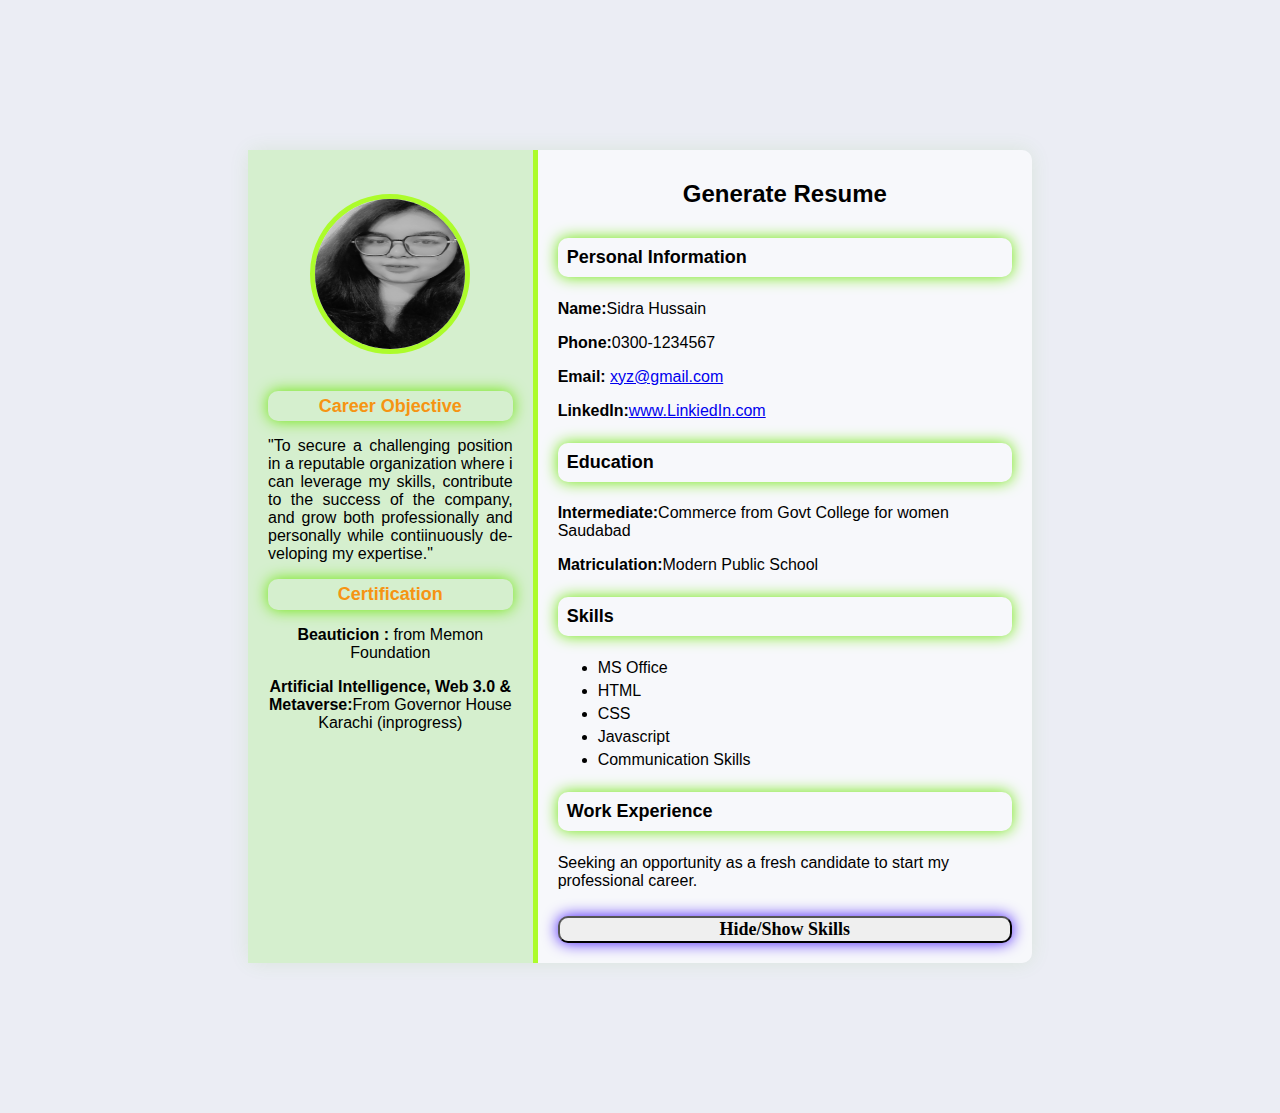
<file: Milestone1/index.html>
<!DOCTYPE html>
<html lang="en">
<head>
    <meta charset="UTF-8">
    <meta name="viewport" content="width=device-width, initial-scale=1.0">
    <title>Resume Builder</title>
    <link rel="stylesheet" href="style.css">
</head>
<body>
    <div class="resume-container">
        <div class="left-section">
            <img src="Profile/pic.jpg" alt="Profile Picture" class="profile-picture">
            <section id="Objective">
                <h3 style="color: rgb(246, 148, 19);">Career Objective</h3>
                <p style="text-align: justify; hyphens: auto;">"To secure a challenging position in a reputable organization where i can leverage my skills, contribute to the success of the company, and grow both professionally and personally while contiinuously developing my expertise."</p>  
            </section>

            <section id="Certification">
                <h3 style="color: rgb(246, 148, 19);">Certification</h3>
                <p><b>Beauticion :</b> from Memon Foundation</p>
                <p><b>Artificial Intelligence, Web 3.0 & Metaverse:</b>From Governor House Karachi (inprogress)</p>
            </section>
        </div>

        <div class="right-section">
            <h1>Generate Resume</h1>
            <section id="Personal-Info" >
                <h3>Personal Information</h3>
                <p><b>Name:</b>Sidra Hussain</p>
                <p><b>Phone:</b>0300-1234567</p>
                <p><b>Email:</b> <a href="mailto:xyz@gmail.com">xyz@gmail.com</a></p>
                <p><b>LinkedIn:</b><a href="https://www.linkedin.com/in/sidra-hussain-1aa3072bb" target="_blank">www.LinkiedIn.com</a></p>

            </section>

            <section id="education">
                <h3>Education</h3>
                <p><b>Intermediate:</b>Commerce from Govt College for women Saudabad</p>
                <p><b>Matriculation:</b>Modern Public School</p>
            </section>

            <section id="skills">
                <h3>Skills</h3>
                <ul>
                    <li>MS Office</li>
                    <li>HTML</li>
                    <li>CSS</li>
                    <li>Javascript</li>
                    <li>Communication Skills</li>
                </ul>
            </section>

            <section id="work-experience">
                <h3>Work Experience</h3>
                <p>Seeking an opportunity as a fresh candidate to start my professional career.</p.>
            </section>

            <button id="toggle-Skills"><b>Hide/Show Skills</b></button>
        </div>
    </div>

    <script src="main.js"></script>
</body>
</html>
</file>
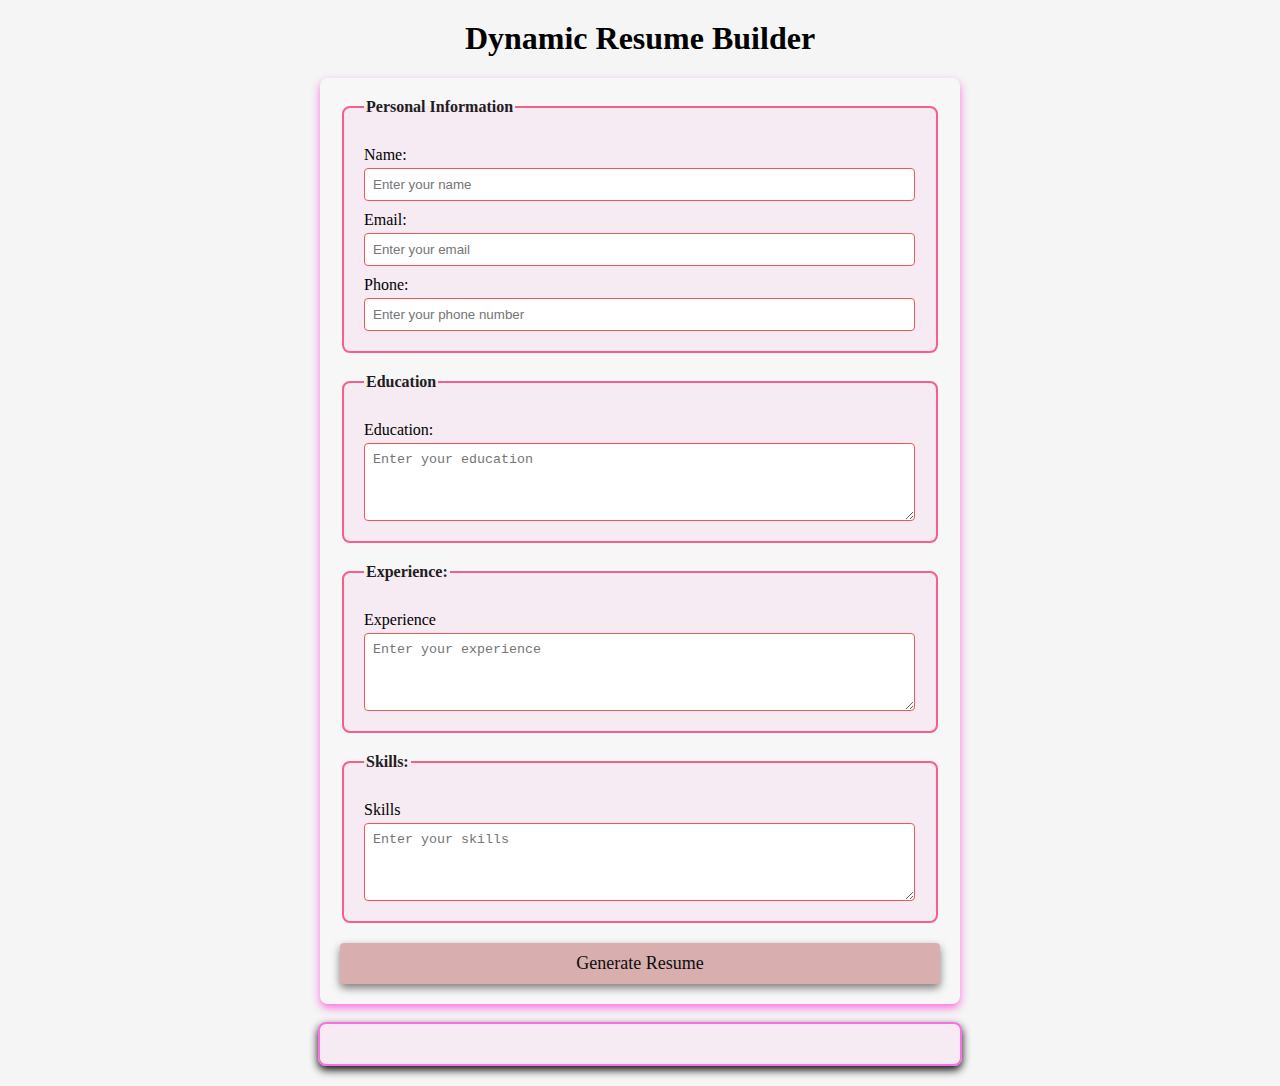
<file: Milestone3/index.html>
<html lang="en">
<head>
    <meta charset="UTF-8">
    <meta name="viewport" content="width=device-width, initial-scale=1.0">
    <title>Dynamic Resume Builder</title>
    <link rel="stylesheet" href="style.css">
</head>
<body>
    <h1>Dynamic Resume Builder</h1>
    <form id="resume-form">
        <fieldset>

            <legend>Personal Information</legend>

            <label for="name">Name:</label>
            <input type="text" id="name" placeholder="Enter your name" required>

            <label for="email">Email:</label>
            <input type="text" id="email" placeholder="Enter your email" required>

            <label for="phone">Phone:</label>
            <input type="tel" id="phone" placeholder="Enter your phone number" required>

        </fieldset>

        <fieldset>

            <legend>Education</legend>

            <label for="education">Education:</label>
            <textarea id="education" placeholder="Enter your education" rows="4" required></textarea> 

        </fieldset>

        <fieldset>

            <legend>Experience:</legend>

            <label for="experience">Experience</label>
            <textarea id="experience" placeholder="Enter your experience" rows="4" required></textarea>

        </fieldset>

        <fieldset>

            <legend>Skills:</legend>

            <label for="skills">Skills</label>
            <textarea id="skills" placeholder="Enter your skills" rows="4" required></textarea>

        </fieldset>

        <button type="submit">Generate Resume</button>

    </form>

    <br>

    <div id="resume-display">

    </div>

    <script src="script.js"></script>


</body>
</html>
</file>
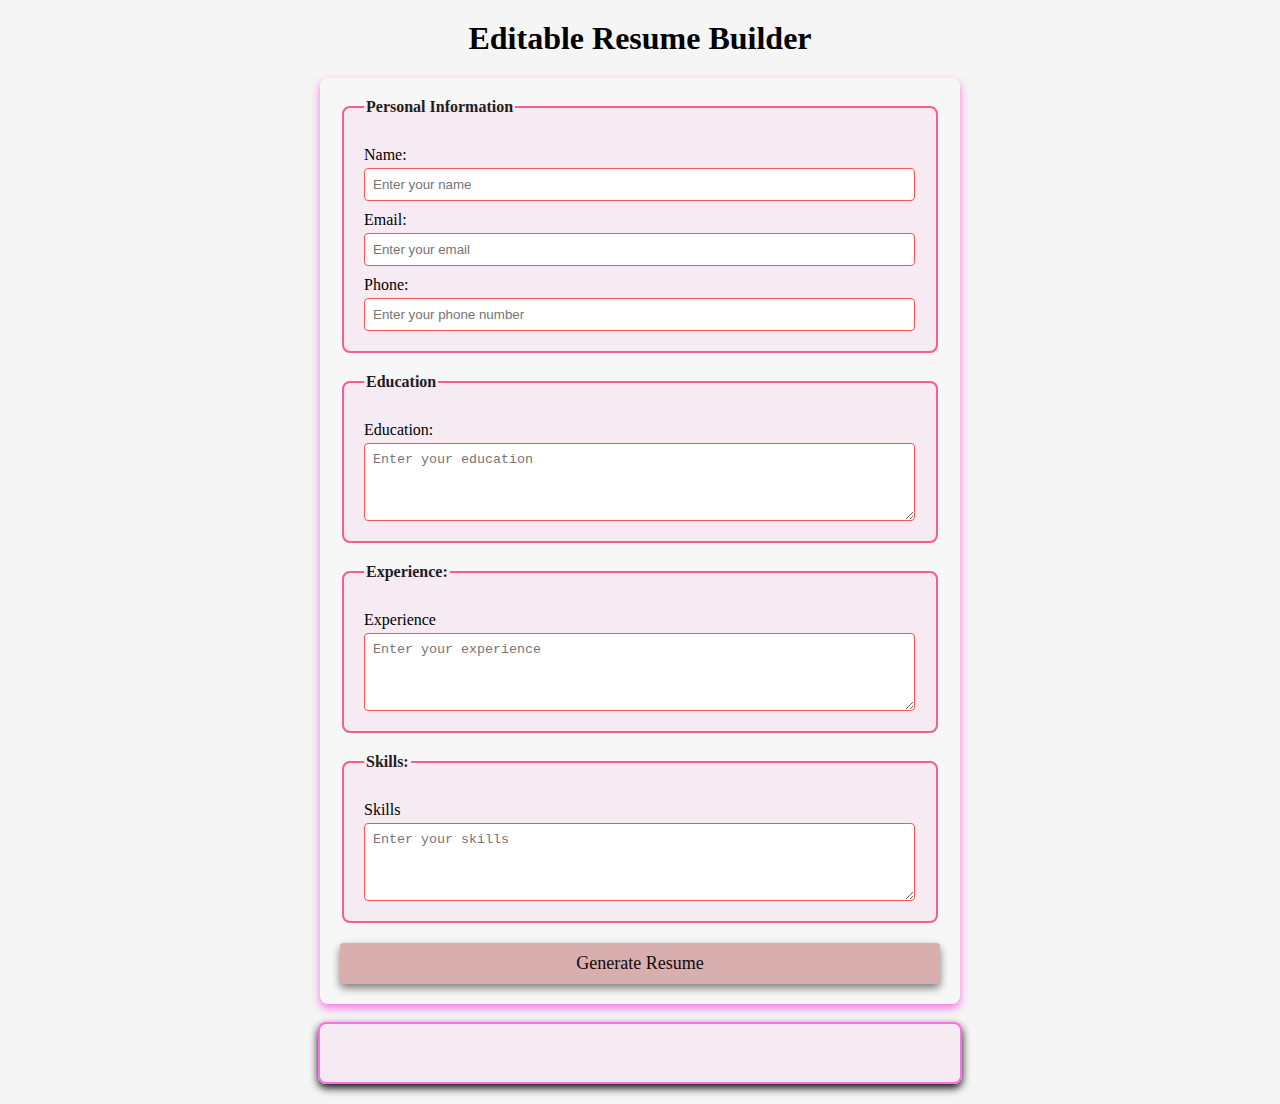
<file: Milestone4/index.html>
<html lang="en">
<head>
    <meta charset="UTF-8">
    <meta name="viewport" content="width=device-width, initial-scale=1.0">
    <title>Editable Resume Builder</title>
    <link rel="stylesheet" href="style.css">
</head>
<body>
    <h1>Editable Resume Builder</h1>
    <form id="resume-form">
        <fieldset>

            <legend>Personal Information</legend>

            <label for="name">Name:</label>
            <input type="text" id="name" placeholder="Enter your name" required>

            <label for="email">Email:</label>
            <input type="text" id="email" placeholder="Enter your email" required>

            <label for="phone">Phone:</label>
            <input type="tel" id="phone" placeholder="Enter your phone number" required>

        </fieldset>

        <fieldset>

            <legend>Education</legend>

            <label for="education">Education:</label>
            <textarea id="education" placeholder="Enter your education" rows="4" required></textarea> 

        </fieldset>

        <fieldset>

            <legend>Experience:</legend>

            <label for="experience">Experience</label>
            <textarea id="experience" placeholder="Enter your experience" rows="4" required></textarea>

        </fieldset>

        <fieldset>

            <legend>Skills:</legend>

            <label for="skills">Skills</label>
            <textarea id="skills" placeholder="Enter your skills" rows="4" required></textarea>

        </fieldset>

        <button type="submit">Generate Resume</button>

    </form>

    <br>
<!--Dynamic and Editable Resume-->

    <div id="resume-display" contenteditable="true">

    </div>

    <script src="script.js"></script>


</body>
</html>
</file>
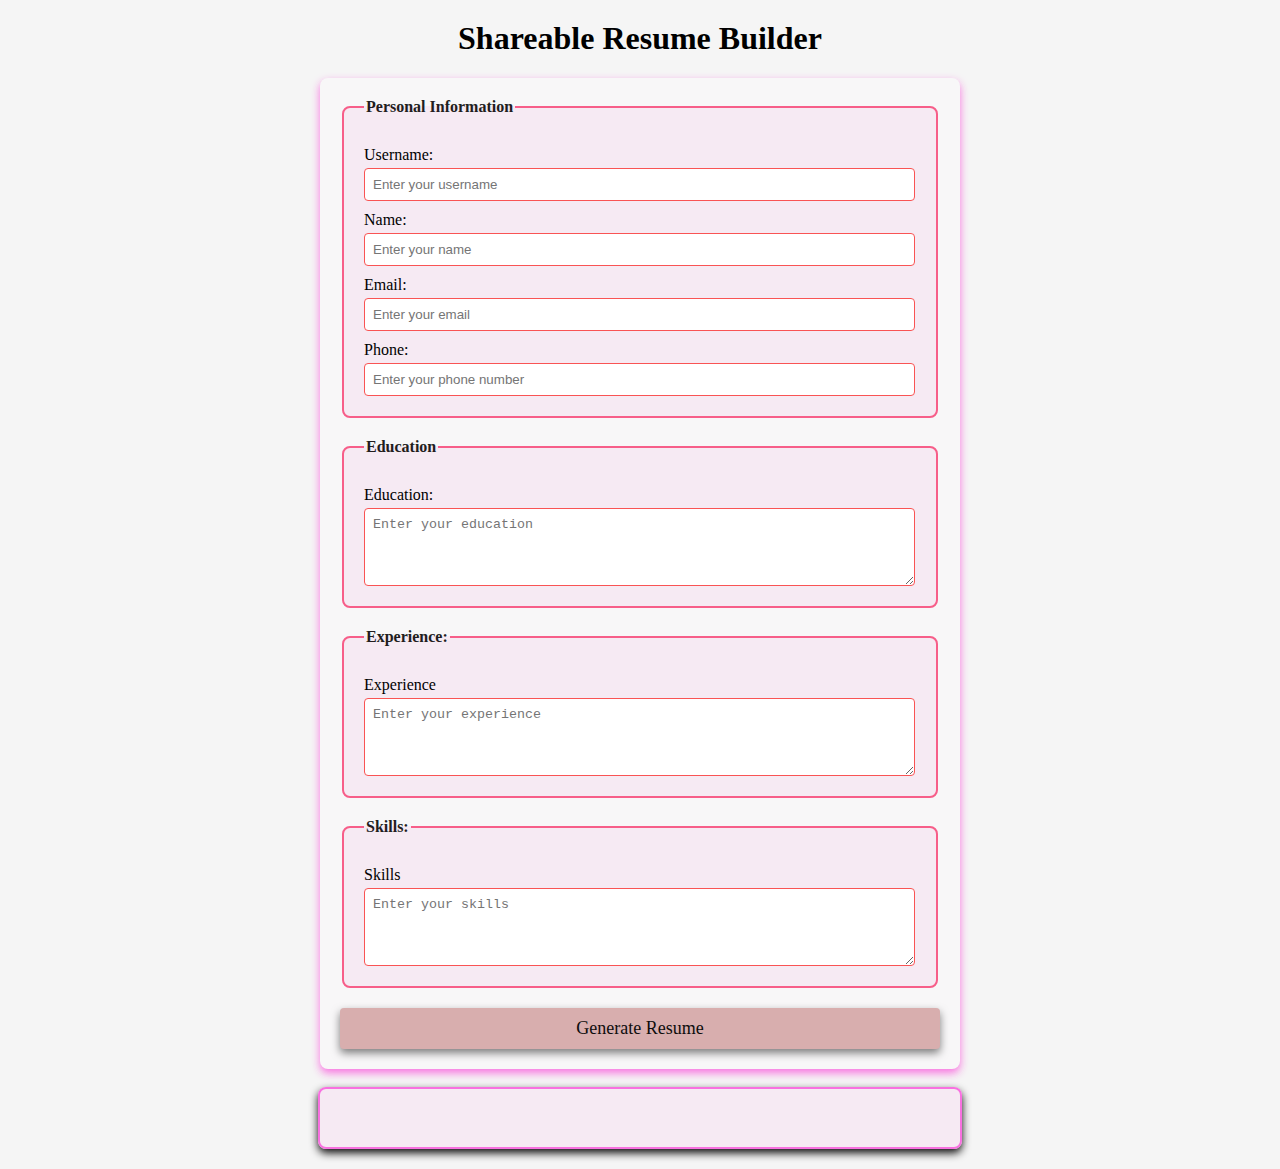
<file: Milestone5/index.html>
<html lang="en">
<head>
    <meta charset="UTF-8">
    <meta name="viewport" content="width=device-width, initial-scale=1.0">
    <title>Shareable Resume Builder</title>
    <link rel="stylesheet" href="style.css">
</head>
<body>
    <h1>Shareable Resume Builder</h1>
    <form id="resume-form">
        <fieldset>

            <legend>Personal Information</legend>

            <label for="username">Username:</label>
            <input type="text" id="username" placeholder="Enter your username" required>

            <label for="name">Name:</label>
            <input type="text" id="name" placeholder="Enter your name" required>

            <label for="email">Email:</label>
            <input type="text" id="email" placeholder="Enter your email" required>

            <label for="phone">Phone:</label>
            <input type="tel" id="phone" placeholder="Enter your phone number" required>

        </fieldset>

        <fieldset>

            <legend>Education</legend>

            <label for="education">Education:</label>
            <textarea id="education" placeholder="Enter your education" rows="4" required></textarea> 

        </fieldset>

        <fieldset>

            <legend>Experience:</legend>

            <label for="experience">Experience</label>
            <textarea id="experience" placeholder="Enter your experience" rows="4" required></textarea>

        </fieldset>

        <fieldset>

            <legend>Skills:</legend>

            <label for="skills">Skills</label>
            <textarea id="skills" placeholder="Enter your skills" rows="4" required></textarea>

        </fieldset>

        <button type="submit">Generate Resume</button>

    </form>

    <br>
<!--Dynamic and Editable Resume-->

    <div id="resume-display" contenteditable="true">

    </div>


    <!--Section for the shareable link and download option -->

    <div id="shareable-link-container" style="display: none;">
        <h2>Shareable Link</h2>
        <a href="#" id="shareable-link" target="_blank"></a>
        <br>

        <button id="download-pdf"><b>Download as PDF</b></button>
    </div>

    <script src="script.js"></script>


</body>
</html>
</file>
<file: Milestone1/style.css>
body {
    font-family: 'Arial', sans-serif;
    background-color: #ebedf4;
    margin: 0;
    padding: 150px;
}

.resume-container {
    display: flex;
    background-color: rgba(255, 255, 255, 0.62);
    width: 80%;
    margin: 0 auto;
    border-radius: 10px;
    box-shadow: 0 0 20px rgba(80, 169, 7, 0.1);
}


.left-section {
    background-color: #d5efce;
    color: black;
    padding: 20px;
    width: 35%;
    text-align: center;
    border-right: 5px solid #acfc2b;
}

.profile-picture {
    width: 150px;
    height: 150px;
    margin-top: 10%;
    border-radius: 50%;
    border: 5px solid #acfc2b;
    margin-bottom: 20px;
}

h1 {
    font-size: 24px;
    margin: 10px 0;
    margin-bottom: 30px;
    text-align: center;
}

h3 {
    font-size: 18px;
    padding: 2%;
    margin: 20px 0 10px;
    color: black;
    border-radius: 10px;
    box-shadow: 0 0 15px #6de708;
    margin-top: 5%;
    margin-bottom: 5%;
}

ul {
    list-style-type: fill round;
    padding: 10;
    margin: 10px 0;
}

ul li {
    margin: 5px 0;
}

/* Right Section Styling */
.right-section {
    padding: 20px;
    width: 65%;
}

button {
    font-family: 'Times New Roman', Times, serif;
    border-radius: 10px;
    box-shadow: 0 0 15px rgb(66, 20, 250);
    cursor: pointer;
    margin-top: 10px;
    font-size: 18px;
    width: 100%;
}

button:hover {
    background-color: #e80e1c;
}
</file>
<file: Milestone3/style.css>
body {
    font-family: 'Times New Roman', Times, serif;
    margin: 20px;
    padding: 0;
    background-color: #f5f5f5;
}

form {
    margin: auto;
    background-color: rgb(248, 247, 248);
    border-radius: 8px;
    box-shadow: 0 4px 8px rgba(249, 105, 223, 0.933);
    padding: 20px;
    max-width: 600px;
}

h1 {
    text-align: center;
    color: black;
}

fieldset {
    border: 2px solid rgb(247, 94, 137);
    border-radius: 8px;
    padding: 20px;
    margin-bottom: 20px;
    background-color: rgba(245, 233, 242, 0.95);
}

legend {
    font-weight: bold;
    text-align: left;
    color: rgb(34, 29, 29);
}

label {
    display: block;
    margin-top: 10px;
    color: black;

}

input,textarea {
    margin-top: 4px;
    padding: 8px;
    width: calc(100% - 1px);
    border: 1px solid rgb(249, 84, 84);
    border-radius: 4px;
    box-sizing: border-box;
}

button {
    display: block;
    width: 100%;
    background-color: rgb(216, 174, 174);
    color: rgb(14, 13, 13);
    border: none;
    border-radius: 4px;
    box-shadow: 0 4px 8px rgba(0, 0, 0, 0.5);
    margin-top: 10px;
    font-size: 18px;
    font-family: 'Times New Roman', Times, serif;
    padding: 10px;
    cursor: pointer;
}

button:hover {
    color: rgb(245, 5, 5);
}

#resume-display {
    max-width: 600px;
    margin: auto;
    padding: 20px;
    border: 2px solid rgba(249, 105, 223, 0.933);
    border-radius: 8px;
    background-color: rgba(245, 233, 242, 0.95);
    box-shadow: 0 4px 8px rgb(14, 13, 13);
}

#resume-display h2 {
    color: black;
}
</file>
<file: Milestone4/style.css>
body {
    font-family: 'Times New Roman', Times, serif;
    margin: 20px;
    padding: 0;
    background-color: #f5f5f5;
}

form {
    margin: auto;
    background-color: rgb(248, 247, 248);
    border-radius: 8px;
    box-shadow: 0 4px 8px rgba(249, 105, 223, 0.933);
    padding: 20px;
    max-width: 600px;
}

h1 {
    text-align: center;
    color: black;
}

fieldset {
    border: 2px solid rgb(247, 94, 137);
    border-radius: 8px;
    padding: 20px;
    margin-bottom: 20px;
    background-color: rgba(245, 233, 242, 0.95);
}

legend {
    font-weight: bold;
    text-align: left;
    color: rgb(34, 29, 29);
}

label {
    display: block;
    margin-top: 10px;
    color: black;

}

input,textarea {
    margin-top: 4px;
    padding: 8px;
    width: calc(100% - 1px);
    border: 1px solid rgb(249, 84, 84);
    border-radius: 4px;
    box-sizing: border-box;
}

button {
    display: block;
    width: 100%;
    background-color: rgb(216, 174, 174);
    color: rgb(14, 13, 13);
    border: none;
    border-radius: 4px;
    box-shadow: 0 4px 8px rgba(0, 0, 0, 0.5);
    margin-top: 10px;
    font-size: 18px;
    font-family: 'Times New Roman', Times, serif;
    padding: 10px;
    cursor: pointer;
}

button:hover {
    color: rgb(245, 5, 5);
}

#resume-display {
    max-width: 600px;
    margin: auto;
    padding: 20px;
    border: 2px solid rgba(249, 105, 223, 0.933);
    border-radius: 8px;
    background-color: rgba(245, 233, 242, 0.95);
    box-shadow: 0 4px 8px rgb(14, 13, 13);
    /*Making the resume editable*/
    outline: none;
}

#resume-display h2 {
    color: black;
}
</file>
<file: Milestone5/style.css>
body {
    font-family: 'Times New Roman', Times, serif;
    margin: 20px;
    padding: 0;
    background-color: #f5f5f5;
}

form {
    margin: auto;
    background-color: rgb(248, 247, 248);
    border-radius: 8px;
    box-shadow: 0 4px 8px rgba(249, 105, 223, 0.933);
    padding: 20px;
    max-width: 600px;
}

h1 {
    text-align: center;
    color: black;
}

fieldset {
    border: 2px solid rgb(247, 94, 137);
    border-radius: 8px;
    padding: 20px;
    margin-bottom: 20px;
    background-color: rgba(245, 233, 242, 0.95);
}

legend {
    font-weight: bold;
    text-align: left;
    color: rgb(34, 29, 29);
}

label {
    display: block;
    margin-top: 10px;
    color: black;

}

input,textarea {
    margin-top: 4px;
    padding: 8px;
    width: calc(100% - 1px);
    border: 1px solid rgb(249, 84, 84);
    border-radius: 4px;
    box-sizing: border-box;
}

button {
    display: block;
    width: 100%;
    background-color: rgb(216, 174, 174);
    color: rgb(14, 13, 13);
    border: none;
    border-radius: 4px;
    box-shadow: 0 4px 8px rgba(0, 0, 0, 0.5);
    margin-top: 10px;
    font-size: 18px;
    font-family: 'Times New Roman', Times, serif;
    padding: 10px;
    cursor: pointer;
}

button:hover {
    color: rgb(245, 5, 5);
}

#resume-display {
    max-width: 600px;
    margin: auto;
    padding: 20px;
    border: 2px solid rgba(249, 105, 223, 0.933);
    border-radius: 8px;
    background-color: rgba(245, 233, 242, 0.95);
    box-shadow: 0 4px 8px rgb(14, 13, 13);
    /*Making the resume editable*/
    outline: none;
}

#resume-display h2 {
    color: black;
}
</file>
